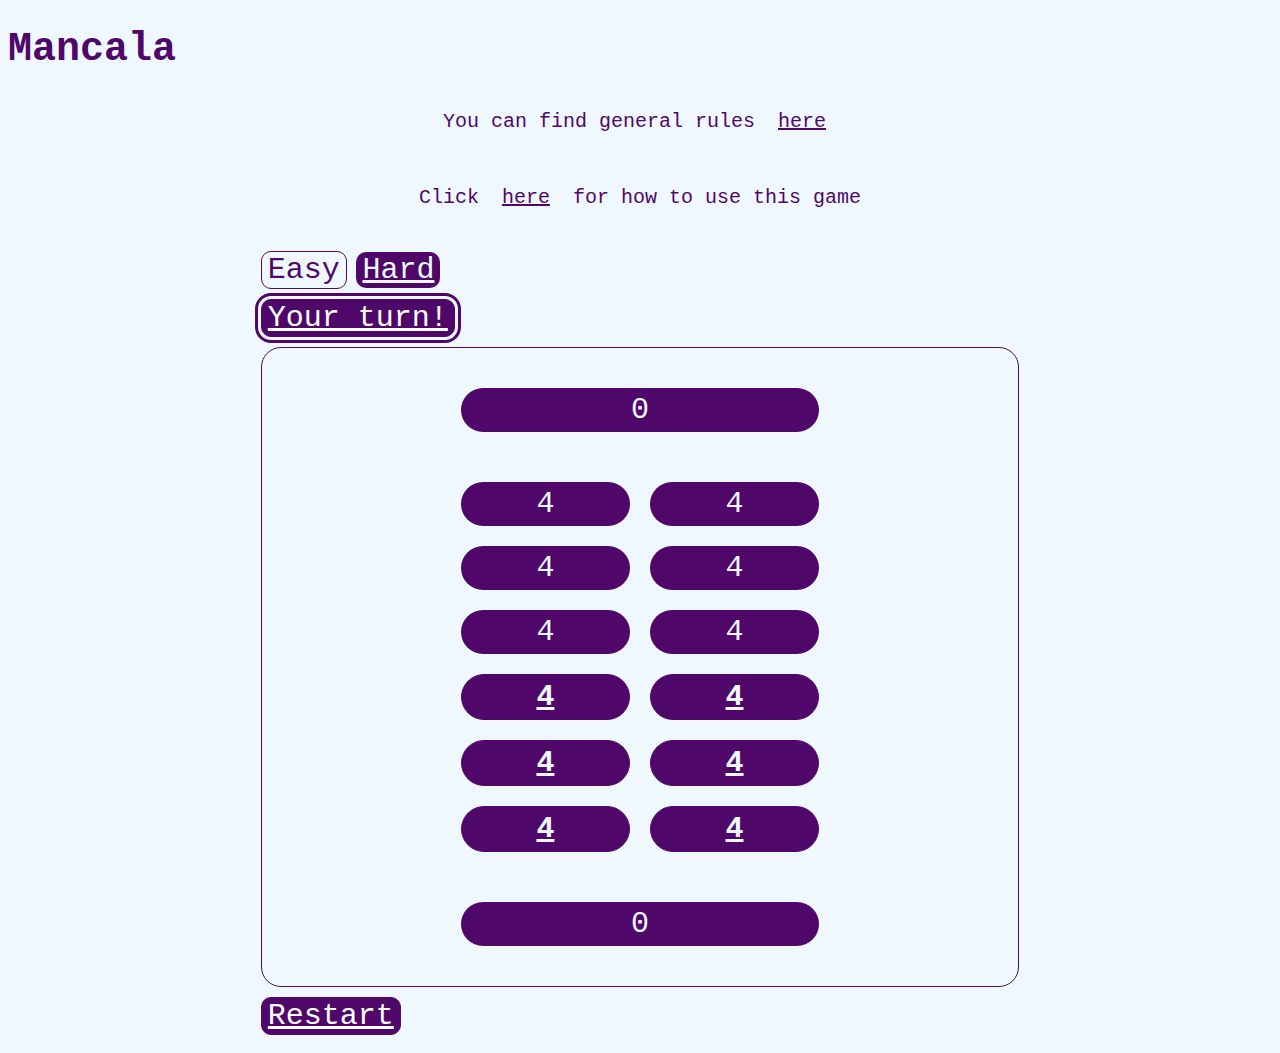
<file: index.html>
<!DOCTYPE html>
<html lang="en">
<head>
    <meta charset="UTF-8">
    <meta name="viewport" content="width=device-width, initial-scale=1.0">
    <title>Mancala</title>
    <link rel="stylesheet" href="styles.css">
</head>
<body>
    <h1>Mancala</h1>
    <p class="info">You can find general rules <a href="https://endlessgames.com/wp-content/uploads/Mancala_Instructions.pdf" target="_blank" class="info">here</a></p>
    <p class="info">Click <button onclick="open('guide.html', '_blank', 'popup');" class = "info" style="text-decoration: underline;">here</button> for how to use this game</p>
    <div id="table">
        <button id="easy" onclick="hard = false; refreshUI();">Easy</button>
        <button id="hard" onclick="hard = true; refreshUI();">Hard</button><br>
        <button id="turn" onclick="oppPlay()">Your turn!</button>
        
        <div id="board">
            <p id="d6" class="pit mancala">6</p>
            <div id="d7" class="pit l">7</div>
            <div id="d5" class="pit r">5</div> 
            <div id="d8" class="pit l">8</div>
            <div id="d4" class="pit r">4</div>
            <div id="d9" class="pit l">9</div>
            <div id="d3" class="pit r">3</div>
            <button class="pit l" id="d10" onclick="youPlay(10)">10</button>
            <button class="pit r" id="d2" onclick="youPlay(2)">2</button>
            <button class="pit l" id="d11" onclick="youPlay(11)">11</button>
            <button class="pit r" id="d1" onclick="youPlay(1)">1</button>
            <button class="pit l" id="d12" onclick="youPlay(12)">12</button>
            <button class="pit r" id="d0" onclick="youPlay(0)">0</button>
            <p id="d13" class="pit mancala">13</p>
        </div>
        
        <button onclick="reset()" id="reset">Restart</button>
    </div>

    <script src="scripts.js"></script>
</body>
</html>
</file>
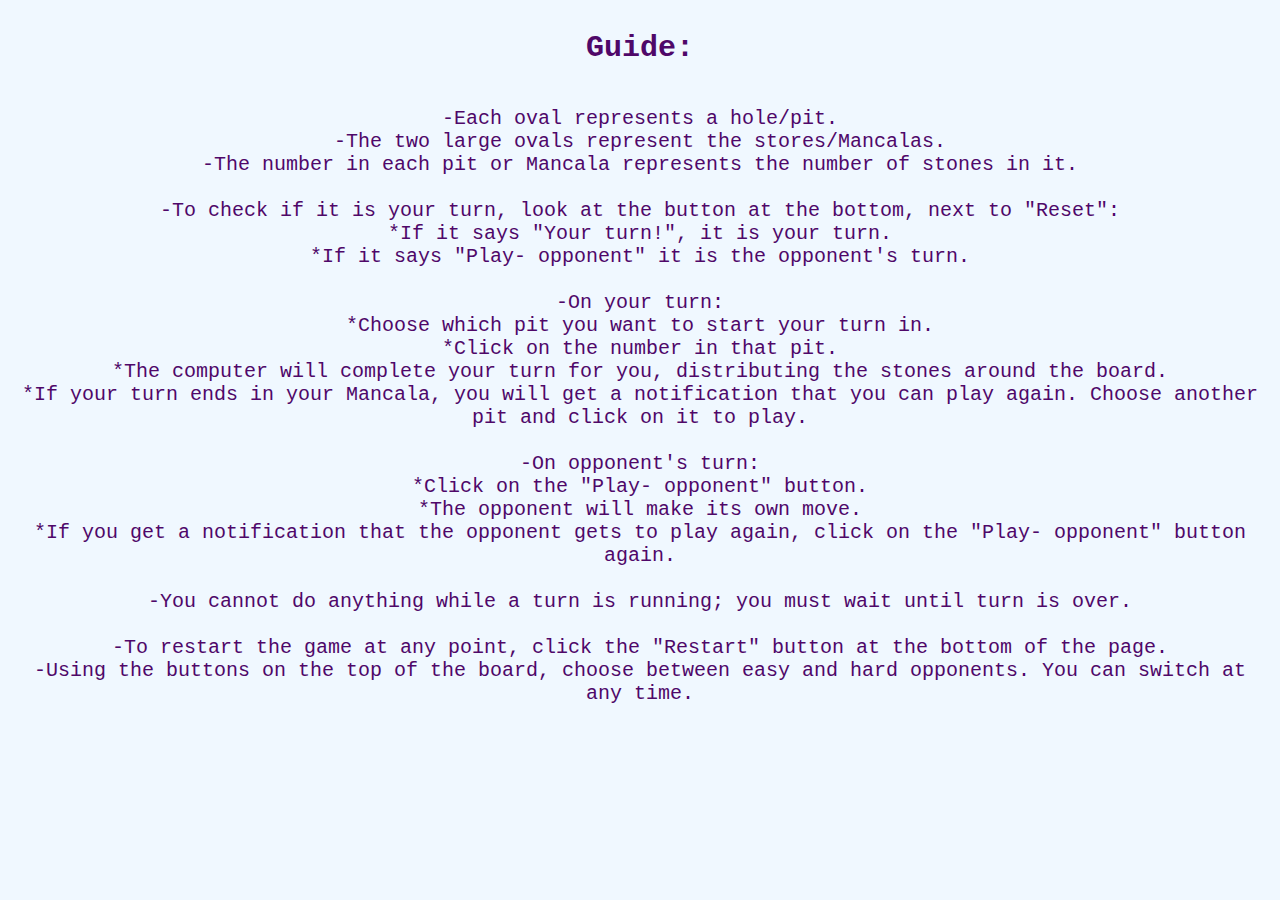
<file: Guide.html>
<!DOCTYPE html>
<html lang="en">
<head>
    <meta charset="UTF-8">
    <meta name="viewport" content="width=device-width, initial-scale=1.0">
    <title>Game guide</title>
    <link rel="stylesheet" href="styles.css">
</head>
<body>
    <h1 class="info" style="font-size: 30px;">Guide:</h1>
    <p class="info">
        -Each oval represents a hole/pit.<br>
        -The two large ovals represent the stores/Mancalas.<br>
        -The number in each pit or Mancala represents the number of stones in it.<br><br>
        -To check if it is your turn, look at the button at the bottom, next to "Reset":<br>
        *If it says "Your turn!", it is your turn.<br>
        *If it says "Play- opponent" it is the opponent's turn.<br><br>
        -On your turn:<br>
        *Choose which pit you want to start your turn in.<br>
        *Click on the number in that pit.<br>
        *The computer will complete your turn for you, distributing the stones around the board.<br>
        *If your turn ends in your Mancala, you will get a notification that you can play again. Choose another pit and click on it to play.<br><br>
        -On opponent's turn:<br>
        *Click on the "Play- opponent" button.<br>
        *The opponent will make its own move.<br>
        *If you get a notification that the opponent gets to play again, click on the "Play- opponent" button again.<br><br>
        -You cannot do anything while a turn is running; you must wait until turn is over. <br><br>
        -To restart the game at any point, click the "Restart" button at the bottom of the page.<br>
        -Using the buttons on the top of the board, choose between easy and hard opponents. You can switch at any time.
    </p>
</body>
</html>
</file>
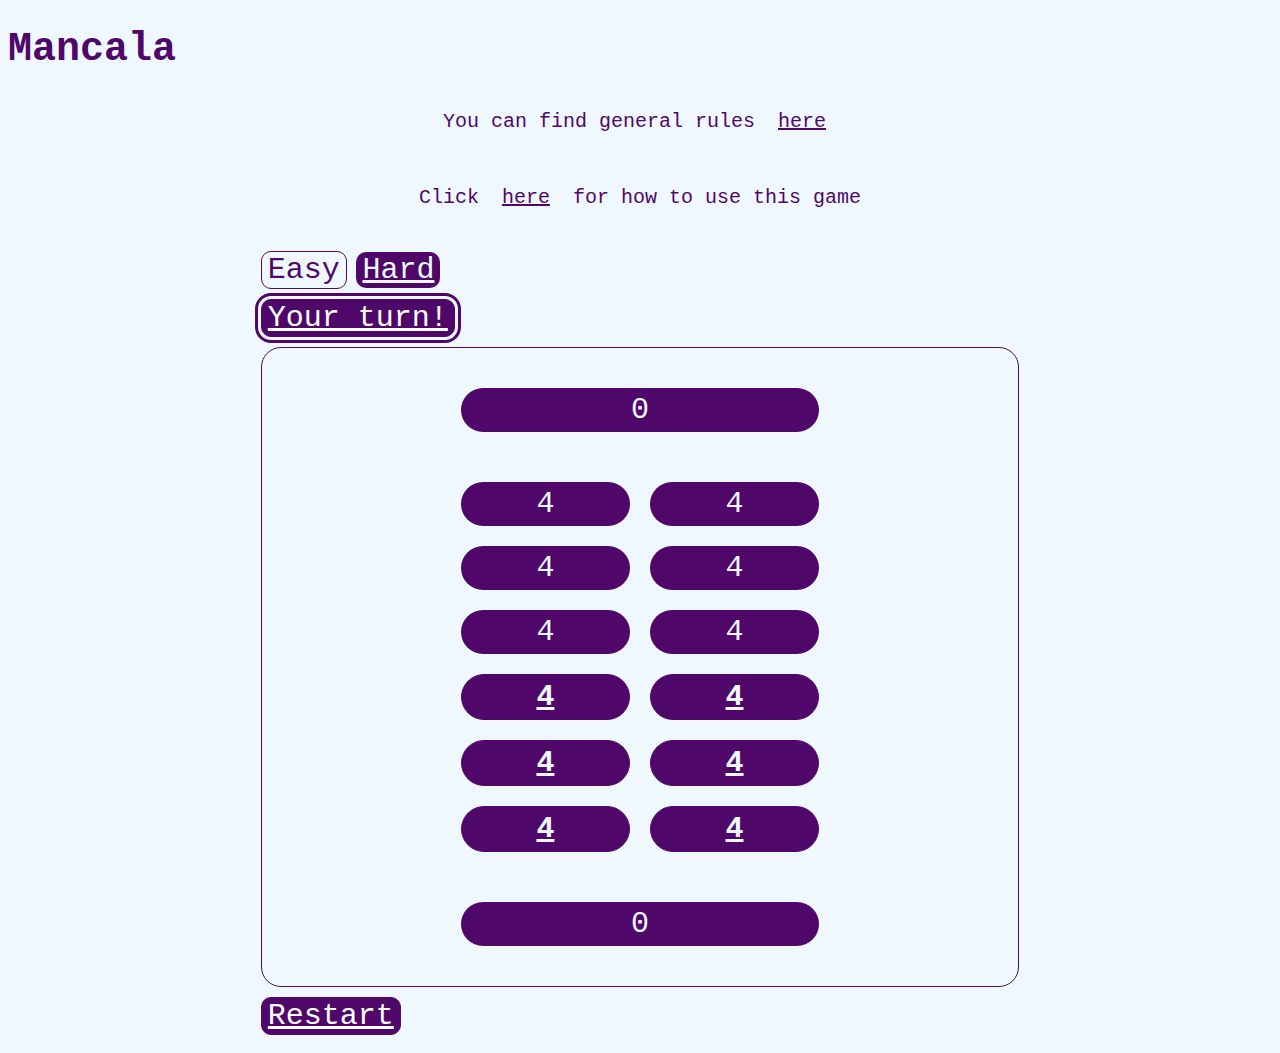
<file: Mancala.html>
<!DOCTYPE html>
<html lang="en">
<head>
    <meta charset="UTF-8">
    <meta name="viewport" content="width=device-width, initial-scale=1.0">
    <title>Mancala</title>
    <link rel="stylesheet" href="Styles.css">
</head>
<body>
    <h1>Mancala</h1>
    <p class="info">You can find general rules <a href="https://endlessgames.com/wp-content/uploads/Mancala_Instructions.pdf" target="_blank" class="info">here</a></p>
    <p class="info">Click <button onclick="open('Guide.html', '_blank', 'popup');" class = "info" style="text-decoration: underline;">here</button> for how to use this game</p>
    <div id="table">
        <button id="easy" onclick="hard = false; refreshUI();">Easy</button>
        <button id="hard" onclick="hard = true; refreshUI();">Hard</button><br>
        <button id="turn" onclick="oppPlay()">Your turn!</button>
        
        <div id="board">
            <p id="d6" class="pit mancala">6</p>
            <div id="d7" class="pit l">7</div>
            <div id="d5" class="pit r">5</div> 
            <div id="d8" class="pit l">8</div>
            <div id="d4" class="pit r">4</div>
            <div id="d9" class="pit l">9</div>
            <div id="d3" class="pit r">3</div>
            <button class="pit l" id="d10" onclick="youPlay(10)">10</button>
            <button class="pit r" id="d2" onclick="youPlay(2)">2</button>
            <button class="pit l" id="d11" onclick="youPlay(11)">11</button>
            <button class="pit r" id="d1" onclick="youPlay(1)">1</button>
            <button class="pit l" id="d12" onclick="youPlay(12)">12</button>
            <button class="pit r" id="d0" onclick="youPlay(0)">0</button>
            <p id="d13" class="pit mancala">13</p>
        </div>
        
        <button onclick="reset()" id="reset">Restart</button>
    </div>

    <script src="MancalaJS.js"></script>
</body>
</html>
</file>
<file: styles.css>
*{
    font-family: 'Courier New', Courier, monospace;
}

body{
    background-color: aliceblue;
}

h1{
    font-size: 40px;
    color: rgb(79, 8, 105);
}

.info{
    padding: 10px;
    text-align: center;
    font-size: 20px;
    color: rgb(79, 8, 105);
    border: 1px solid aliceblue;
    background-color: aliceblue;
}

#block{
    position: absolute;
    left: 0px;
    top: 0px;
    height: 100%;
    width: 100%;
    z-index: 999;
}

button{
    size: inherit;
    border: none;
    outline: none;
    border-radius: 10px;
    border: 1px solid rgb(79, 8, 105);
    background-color: rgb(79, 8, 105);
    font-size: 30px;
    text-decoration: underline;
    color: white;
} 

.active{
    color: rgb(79, 8, 105) !important;
    background-color: aliceblue !important;
    border: 1px solid rgb(79, 8, 105) !important;
}

#turn{
    margin-block: 10px;
    outline-style: solid;
    outline-offset: 3px;
    outline-width: 3px;
    outline-color: rgb(79, 8, 105);
}

#reset{
    margin-block: 10px;
}

#table{
    width: 60%;
    align-content: center;
    margin: auto;
}

#board{
    margin: auto;
    display: grid;
    border: 1px solid rgb(79, 8, 105);
    border-radius: 20px;
    grid-template-columns:[pre] 1fr [start] 1fr [middle] 1fr [end] 1fr [post];
    gap: 20px;
    padding: 10px;
}
.r{
    grid-column-start: middle;
    grid-column-end: end;
}
.l{
    grid-column-start: start;
    grid-column-end: middle;
}
.pre{
    grid-column-start: pre;
    grid-column-end: start;
}
.post{
    grid-column-start: end;
    grid-column-end: post;
}

.mancala{
    grid-column-start: start;
    grid-column-end: end;
}

.pit{
    padding: 5px;
    font-size: 30px;
    text-align: center;
    color: aliceblue;
    border-radius: 35px;
    height: fit-content;
    background-color: rgb(79, 8, 105);
}
</file>
<file: Styles.css>
*{
    font-family: 'Courier New', Courier, monospace;
}

body{
    background-color: aliceblue;
}

h1{
    font-size: 40px;
    color: rgb(79, 8, 105);
}

.info{
    padding: 10px;
    text-align: center;
    font-size: 20px;
    color: rgb(79, 8, 105);
    border: 1px solid aliceblue;
    background-color: aliceblue;
}

#block{
    position: absolute;
    left: 0px;
    top: 0px;
    height: 100%;
    width: 100%;
    z-index: 999;
}

button{
    size: inherit;
    border: none;
    outline: none;
    border-radius: 10px;
    border: 1px solid rgb(79, 8, 105);
    background-color: rgb(79, 8, 105);
    font-size: 30px;
    text-decoration: underline;
    color: white;
} 

.active{
    color: rgb(79, 8, 105) !important;
    background-color: aliceblue !important;
    border: 1px solid rgb(79, 8, 105) !important;
}

#turn{
    margin-block: 10px;
    outline-style: solid;
    outline-offset: 3px;
    outline-width: 3px;
    outline-color: rgb(79, 8, 105);
}

#reset{
    margin-block: 10px;
}

#table{
    width: 60%;
    align-content: center;
    margin: auto;
}

#board{
    margin: auto;
    display: grid;
    border: 1px solid rgb(79, 8, 105);
    border-radius: 20px;
    grid-template-columns:[pre] 1fr [start] 1fr [middle] 1fr [end] 1fr [post];
    gap: 20px;
    padding: 10px;
}
.r{
    grid-column-start: middle;
    grid-column-end: end;
}
.l{
    grid-column-start: start;
    grid-column-end: middle;
}
.pre{
    grid-column-start: pre;
    grid-column-end: start;
}
.post{
    grid-column-start: end;
    grid-column-end: post;
}

.mancala{
    grid-column-start: start;
    grid-column-end: end;
}

.pit{
    padding: 5px;
    font-size: 30px;
    text-align: center;
    color: aliceblue;
    border-radius: 35px;
    height: fit-content;
    background-color: rgb(79, 8, 105);
}
</file>
